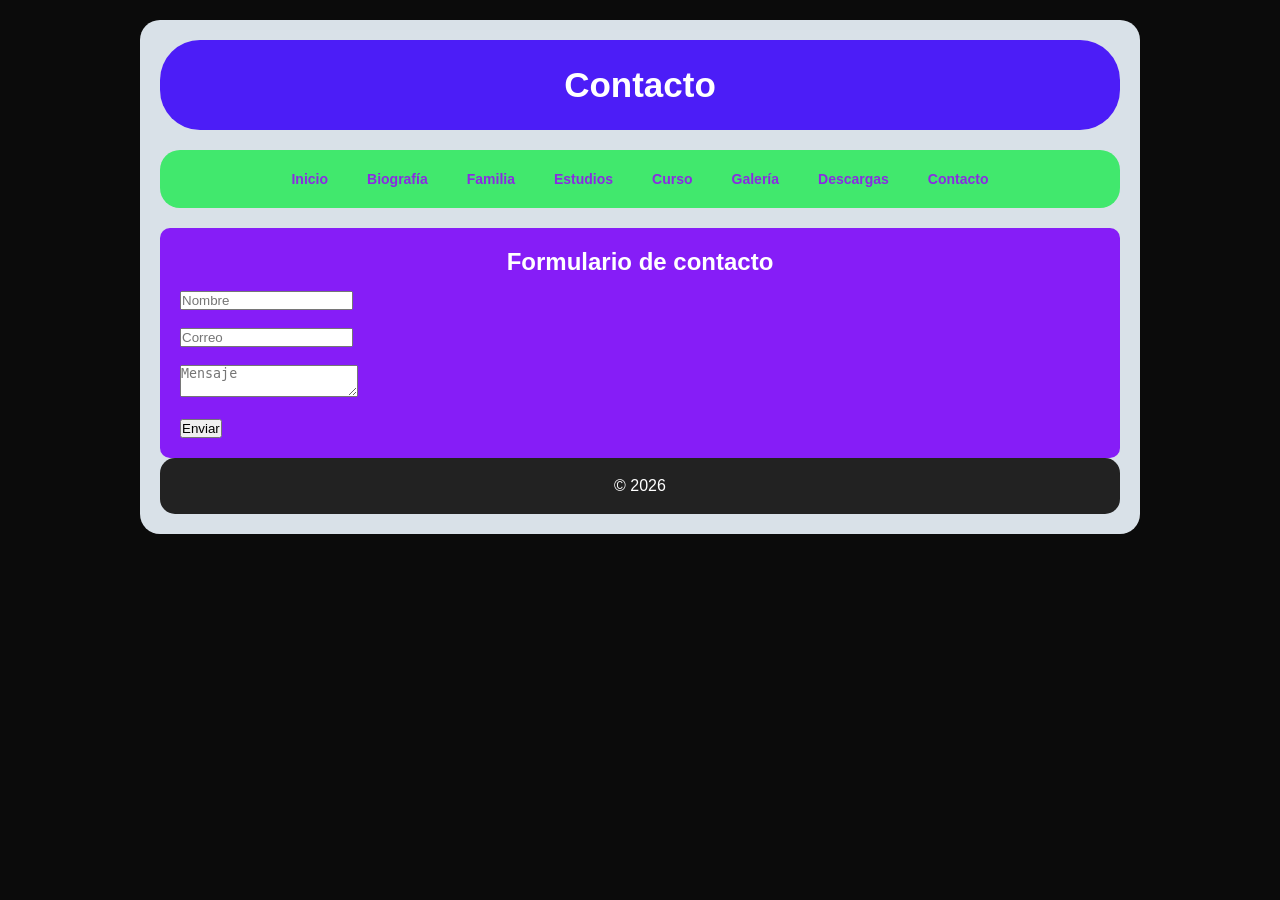
<file: contacto.html>
<!DOCTYPE html>
<html lang="es">
<head>
<meta charset="UTF-8">
<title>Contacto</title>
<link rel="stylesheet" href="Miniproyecto.css">
</head>
<body>

<div class="contenedor1">

<header>
<h1>Contacto</h1>
</header>

<nav>
<ul>
<li><a href="index.html">Inicio</a></li>
<li><a href="biografia.html">Biografía</a></li>
<li><a href="familia.html">Familia</a></li>
<li><a href="estudios.html">Estudios</a></li>
<li><a href="curso.html">Curso</a></li>
<li><a href="galeria.html">Galería</a></li>
<li><a href="descargas.html">Descargas</a></li>
<li><a href="contacto.html">Contacto</a></li>
</ul>
</nav>

<section>
<h2>Formulario de contacto</h2>

<form>
<input type="text" placeholder="Nombre"><br><br>
<input type="email" placeholder="Correo"><br><br>
<textarea placeholder="Mensaje"></textarea><br><br>
<button type="submit">Enviar</button>
</form>

</section>

<footer>
<p>&copy; 2026</p>
</footer>

</div>
</body>
</html>
</file>
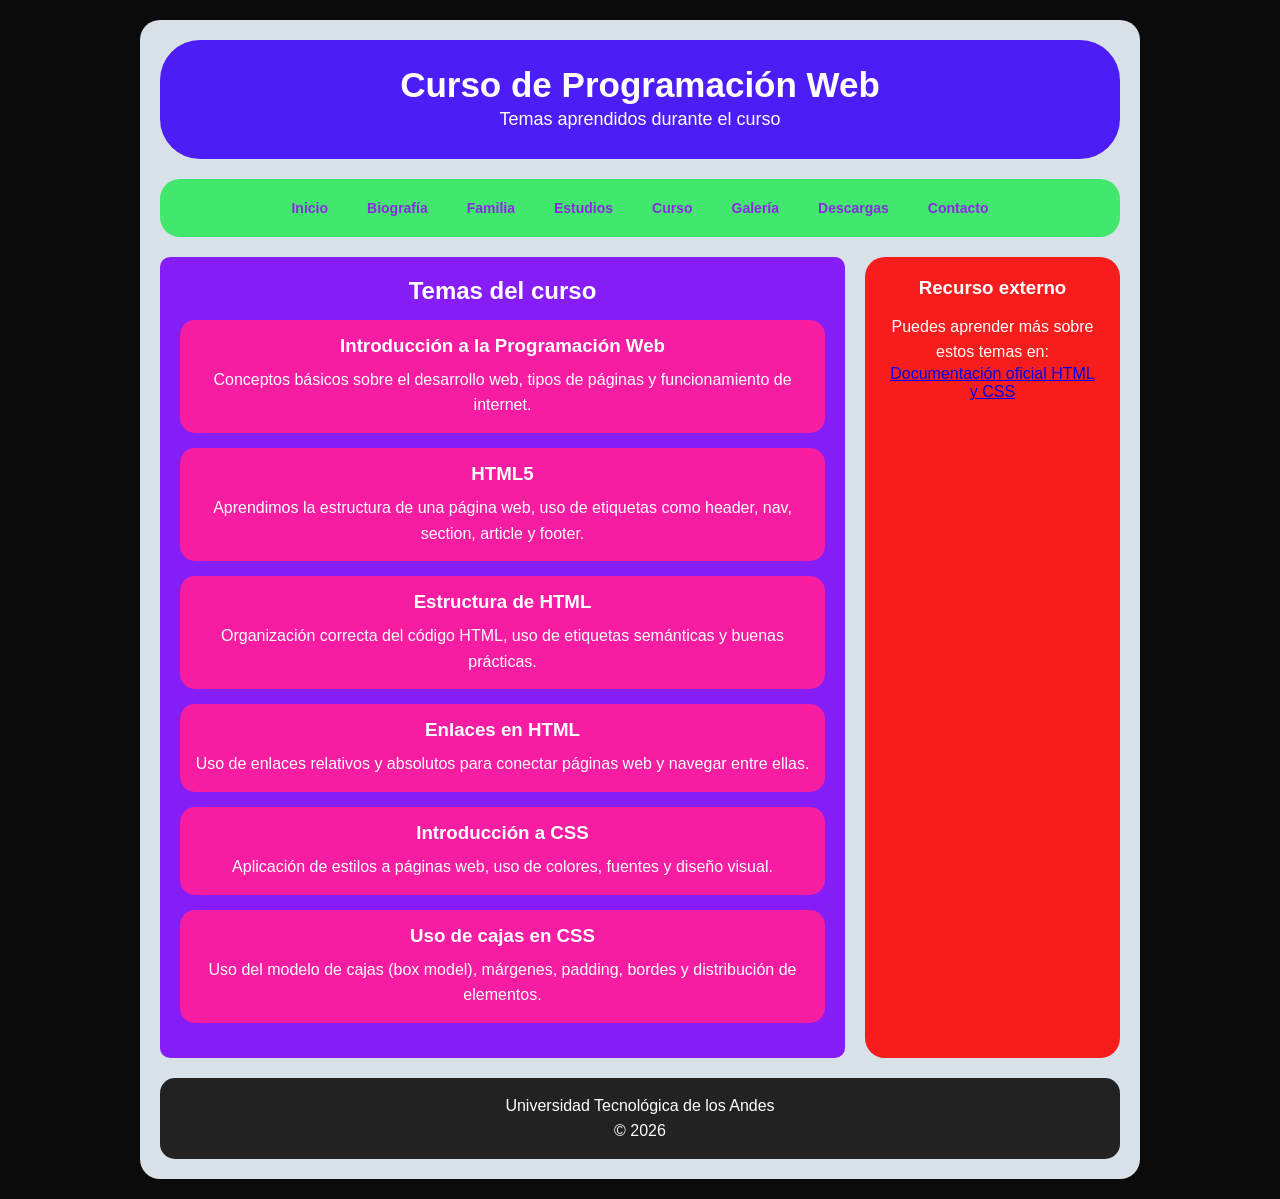
<file: curso.html>
<!DOCTYPE html>
<html lang="es">
<head>
<meta charset="UTF-8">
<meta name="viewport" content="width=device-width, initial-scale=1.0">
<title>Curso</title>

<link rel="stylesheet" href="Miniproyecto.css">
</head>
<body>

<div class="contenedor1">

<header>
<h1>Curso de Programación Web</h1>
<p>Temas aprendidos durante el curso</p>
</header>

<nav>
<ul>
<li><a href="index.html">Inicio</a></li>
<li><a href="biografia.html">Biografía</a></li>
<li><a href="familia.html">Familia</a></li>
<li><a href="estudios.html">Estudios</a></li>
<li><a href="curso.html">Curso</a></li>
<li><a href="galeria.html">Galería</a></li>
<li><a href="descargas.html">Descargas</a></li>
<li><a href="contacto.html">Contacto</a></li>
</ul>
</nav>

<div class="contenido-central">

<section>
<h2>Temas del curso</h2>

<article>
<h3>Introducción a la Programación Web</h3>
<p>
Conceptos básicos sobre el desarrollo web, tipos de páginas y funcionamiento de internet.
</p>
</article>

<article>
<h3>HTML5</h3>
<p>
Aprendimos la estructura de una página web, uso de etiquetas como header, nav, section, article y footer.
</p>
</article>

<article>
<h3>Estructura de HTML</h3>
<p>
Organización correcta del código HTML, uso de etiquetas semánticas y buenas prácticas.
</p>
</article>

<article>
<h3>Enlaces en HTML</h3>
<p>
Uso de enlaces relativos y absolutos para conectar páginas web y navegar entre ellas.
</p>
</article>

<article>
<h3>Introducción a CSS</h3>
<p>
Aplicación de estilos a páginas web, uso de colores, fuentes y diseño visual.
</p>
</article>

<article>
<h3>Uso de cajas en CSS</h3>
<p>
Uso del modelo de cajas (box model), márgenes, padding, bordes y distribución de elementos.
</p>
</article>

</section>

<aside>
<h3>Recurso externo</h3>

<p>
Puedes aprender más sobre estos temas en:
</p>

<a href="https://developer.mozilla.org/es/" target="_blank">
Documentación oficial HTML y CSS
</a>

</aside>

</div>

<footer>
<p>Universidad Tecnológica de los Andes</p>
<p>&copy; 2026</p>
</footer>

</div>

</body>
</html>
</file>
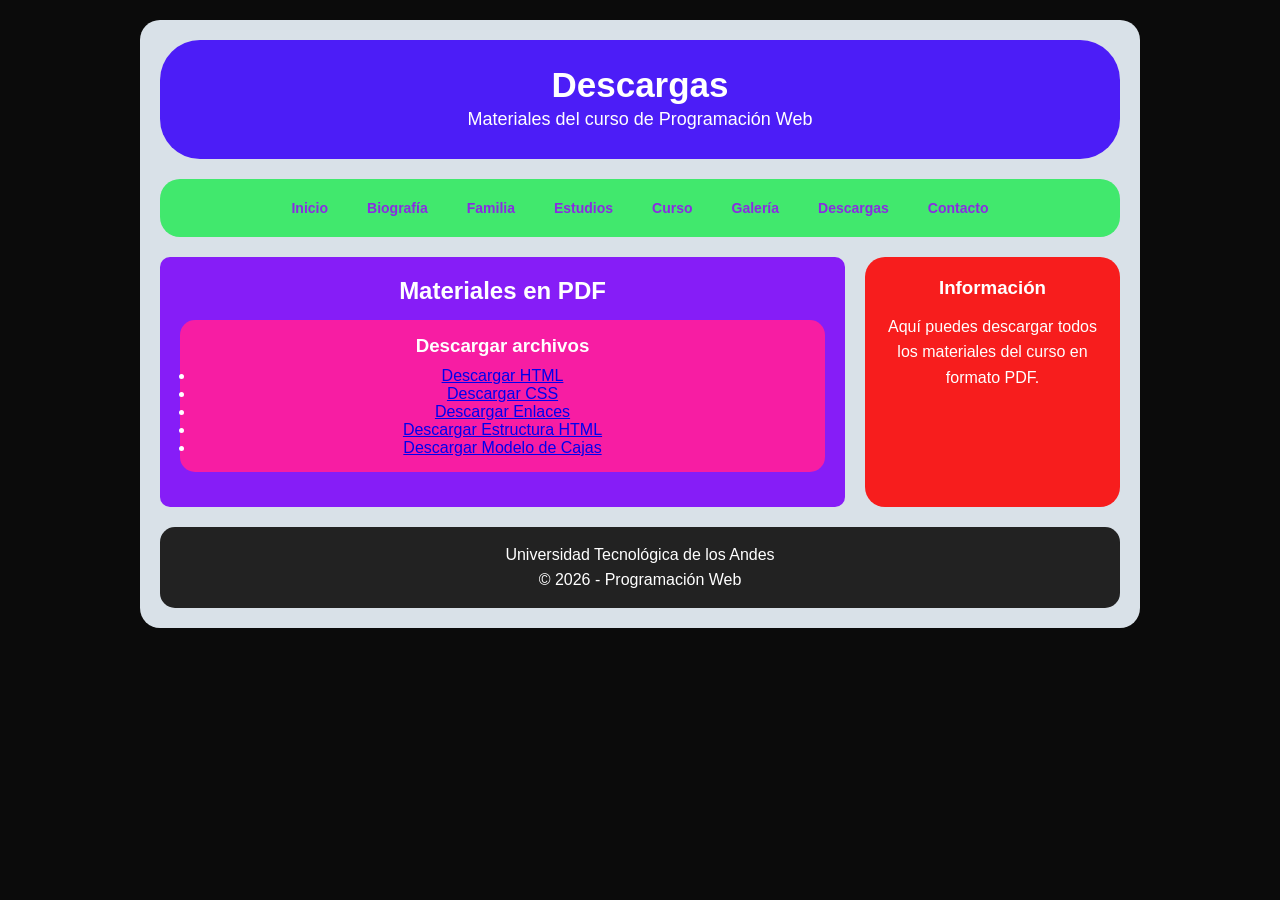
<file: descargas.html>
<!DOCTYPE html>
<html lang="es">
<head>
    <meta charset="UTF-8">
    <meta name="viewport" content="width=device-width, initial-scale=1.0">
    <title>Descargas</title>

    <link rel="stylesheet" href="Miniproyecto.css">
</head>
<body>

<div class="contenedor1">

    <!-- HEADER -->
    <header>
        <h1>Descargas</h1>
        <p>Materiales del curso de Programación Web</p>
    </header>

    <!-- NAV -->
    <nav>
        <ul>
            <li><a href="index.html">Inicio</a></li>
            <li><a href="biografia.html">Biografía</a></li>
            <li><a href="familia.html">Familia</a></li>
            <li><a href="estudios.html">Estudios</a></li>
            <li><a href="curso.html">Curso</a></li>
            <li><a href="galeria.html">Galería</a></li>
            <li><a href="descargas.html">Descargas</a></li>
            <li><a href="contacto.html">Contacto</a></li>
        </ul>
    </nav>

    <!-- CONTENIDO -->
    <div class="contenido-central">

        <section>

            <h2>Materiales en PDF</h2>

            <article>
                <h3>Descargar archivos</h3>

                <ul>
                    <li>
                        <a href="archivos/CSS_Digital_Blueprint.pptx.pdf" download>
                         Descargar HTML
                        </a>
                    </li>

                    <li>
                        <a href="archivos/Estilos CSS3 para Programación Web   ALTERNATIVO.pptx.pdf" download>
                         Descargar CSS
                        </a>
                    </li>

                    <li>
                        <a href="archivos/Estilos CSS3 para Programación Web.pptx.pdf" download>
                         Descargar Enlaces
                        </a>
                    </li>

                    <li>
                        <a href="archivos/HTML_Link_Architecture.pptx.pdf" download>
                         Descargar Estructura HTML
                        </a>
                    </li>

                    <li>
                        <a href="archivos/cajas.pdf" download>
                         Descargar Modelo de Cajas
                        </a>
                    </li>
                </ul>

            </article>

        </section>

        <!-- ASIDE -->
        <aside>
            <h3>Información</h3>
            <p>
                Aquí puedes descargar todos los materiales del curso en formato PDF.
            </p>
        </aside>

    </div>

    <!-- FOOTER -->
    <footer>
        <p>Universidad Tecnológica de los Andes</p>
        <p>&copy; 2026 - Programación Web</p>
    </footer>

</div>

</body>
</html>
</file>
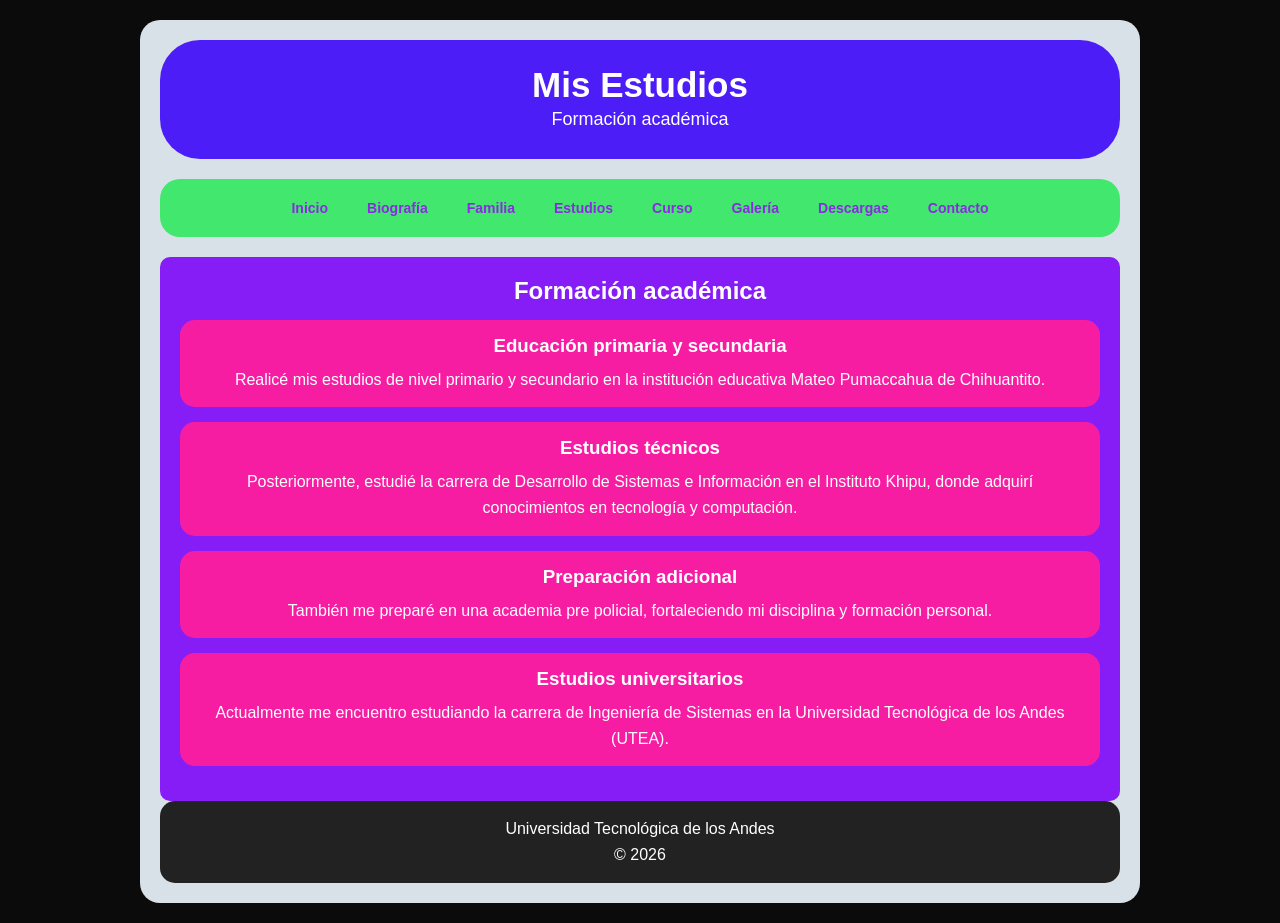
<file: estudios.html>
<!DOCTYPE html>
<html lang="es">
<head>
<meta charset="UTF-8">
<title>Estudios</title>
<link rel="stylesheet" href="Miniproyecto.css">
</head>
<body>

<div class="contenedor1">

<header>
<h1>Mis Estudios</h1>
<p>Formación académica</p>
</header>

<nav>
<ul>
<li><a href="index.html">Inicio</a></li>
<li><a href="biografia.html">Biografía</a></li>
<li><a href="familia.html">Familia</a></li>
<li><a href="estudios.html">Estudios</a></li>
<li><a href="curso.html">Curso</a></li>
<li><a href="galeria.html">Galería</a></li>
<li><a href="descargas.html">Descargas</a></li>
<li><a href="contacto.html">Contacto</a></li>
</ul>
</nav>

<section>

<h2>Formación académica</h2>

<article>
<h3>Educación primaria y secundaria</h3>
<p>
Realicé mis estudios de nivel primario y secundario en la institución educativa
Mateo Pumaccahua de Chihuantito.
</p>
</article>

<article>
<h3>Estudios técnicos</h3>
<p>
Posteriormente, estudié la carrera de Desarrollo de Sistemas e Información
en el Instituto Khipu, donde adquirí conocimientos en tecnología y computación.
</p>
</article>

<article>
<h3>Preparación adicional</h3>
<p>
También me preparé en una academia pre policial, fortaleciendo mi disciplina
y formación personal.
</p>
</article>

<article>
<h3>Estudios universitarios</h3>
<p>
Actualmente me encuentro estudiando la carrera de Ingeniería de Sistemas
en la Universidad Tecnológica de los Andes (UTEA).
</p>
</article>

</section>

<footer>
<p>Universidad Tecnológica de los Andes</p>
<p>&copy; 2026</p>
</footer>

</div>

</body>
</html>
</file>
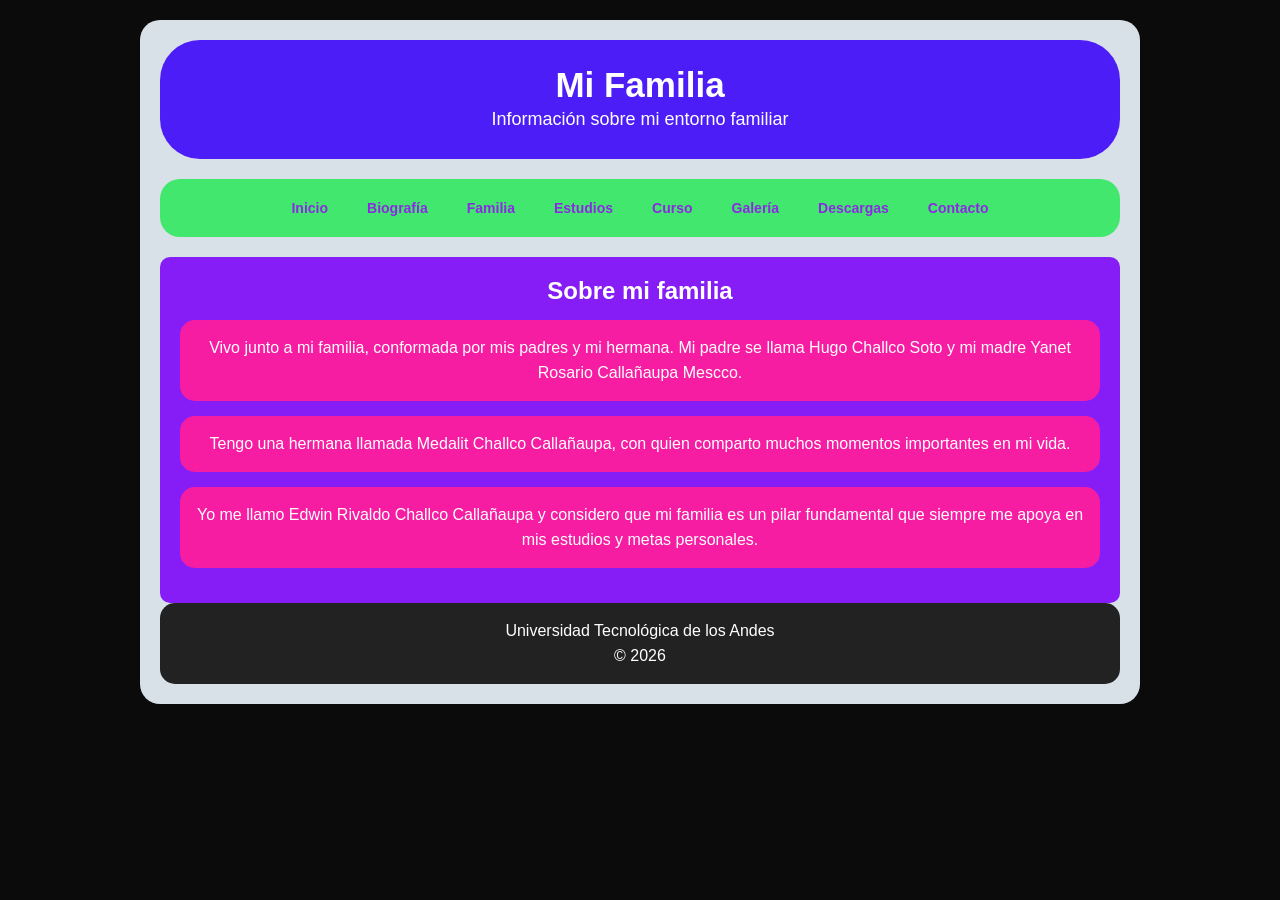
<file: familia.html>
<!DOCTYPE html>
<html lang="es">
<head>
<meta charset="UTF-8">
<title>Familia</title>
<link rel="stylesheet" href="Miniproyecto.css">
</head>
<body>

<div class="contenedor1">

<header>
<h1>Mi Familia</h1>
<p>Información sobre mi entorno familiar</p>
</header>

<nav>
<ul>
<li><a href="index.html">Inicio</a></li>
<li><a href="biografia.html">Biografía</a></li>
<li><a href="familia.html">Familia</a></li>
<li><a href="estudios.html">Estudios</a></li>
<li><a href="curso.html">Curso</a></li>
<li><a href="galeria.html">Galería</a></li>
<li><a href="descargas.html">Descargas</a></li>
<li><a href="contacto.html">Contacto</a></li>
</ul>
</nav>

<section>

<h2>Sobre mi familia</h2>

<article>
<p>
Vivo junto a mi familia, conformada por mis padres y mi hermana.
Mi padre se llama Hugo Challco Soto y mi madre Yanet Rosario Callañaupa Mescco.
</p>
</article>

<article>
<p>
Tengo una hermana llamada Medalit Challco Callañaupa, con quien comparto
muchos momentos importantes en mi vida.
</p>
</article>

<article>
<p>
Yo me llamo Edwin Rivaldo Challco Callañaupa y considero que mi familia
es un pilar fundamental que siempre me apoya en mis estudios y metas personales.
</p>
</article>

</section>

<footer>
<p>Universidad Tecnológica de los Andes</p>
<p>&copy; 2026</p>
</footer>

</div>
</body>
</html>
</file>
<file: Miniproyecto.css>
/* ===== RESET GENERAL ===== */
* {
    margin: 0;
    padding: 0;
    box-sizing: border-box;
}

/* ===== BODY ===== */
body {
    font-family: Arial, sans-serif;
    background-color: #0b0b0b;
    padding: 20px;
}

/* ===== CONTENEDOR PRINCIPAL ===== */
.contenedor1 {
    background-color: #d9e1e8;
    width: 90%;
    max-width: 1000px;
    margin: auto;
    padding: 20px;
    border-radius: 20px;
}

/* ===== HEADER ===== */
header {
    background-color: #4c1df7;
    text-align: center;
    padding: 25px;
    border-radius: 40px;
    margin-bottom: 20px;
    color: white;
}

header h1 {
    font-size: 35px;
}

header p {
    font-size: 18px;
}

/* ===== NAV (ARREGLADO) ===== */
nav {
    background-color: #41e86d;
    padding: 20px;
    border-radius: 20px;
    margin-bottom: 20px;
}

/* MENÚ FLEX */
nav ul {
    list-style: none;
    display: flex;
    justify-content: center;
    align-items: center;
    gap: 15px;
    flex-wrap: nowrap; /* evita salto de línea */
}

/* ITEMS */
nav ul li {
    margin: 0;
}

/* LINKS */
nav ul li a {
    text-decoration: none;
    color: blueviolet;
    font-weight: bold;
    padding: 8px 12px;
    border-radius: 10px;
    font-size: 14px;
}

/* EFECTO HOVER */
nav ul li a:hover {
    color: white;
    background-color: #000;
    transition: 0.3s;
}

/* ===== CONTENIDO PRINCIPAL ===== */
.contenido-central {
    display: flex;
    gap: 20px;
    margin-bottom: 20px;
}

/* ===== SECTION ===== */
section {
    background-color: #861df7;
    flex: 3;
    padding: 20px;
    border-radius: 10px;
    color: white;
}

section h2 {
    text-align: center;
    margin-bottom: 15px;
}

/* ===== ARTICLE ===== */
article {
    background-color: #f71da3;
    padding: 15px;
    margin-bottom: 15px;
    border-radius: 15px;
    text-align: center;
    color: white;
}

article h3 {
    margin-bottom: 10px;
}

/* ===== ASIDE ===== */
aside {
    background-color: #f71d1d;
    flex: 1;
    padding: 20px;
    border-radius: 20px;
    text-align: center;
    color: white;
}

aside h3 {
    margin-bottom: 15px;
}

/* ===== BUSCADOR ===== */
.buscador {
    margin-bottom: 20px;
}

.buscador h4 {
    margin-bottom: 10px;
}

.buscador input {
    width: 90%;
    padding: 10px;
    border-radius: 10px;
    border: none;
    outline: none;
}

/* BOTÓN BUSCAR */
.buscador button {
    margin-top: 10px;
    padding: 10px;
    width: 60%;
    border: none;
    background-color: #000;
    color: white;
    border-radius: 10px;
    cursor: pointer;
}

.buscador button:hover {
    background-color: #333;
}

/* ===== IMÁGENES ===== */
img {
    margin-top: 10px;
    border-radius: 15px;
    max-width: 100%;
    transition: transform 0.3s;
}

img:hover {
    transform: scale(1.05);
}

/* ===== TEXTO ===== */
p {
    line-height: 1.6;
}

/* ===== FOOTER ===== */
footer {
    background-color: #222;
    color: white;
    text-align: center;
    padding: 15px;
    border-radius: 15px;
}

/* ===== RESPONSIVE (CELULAR) ===== */
@media (max-width: 768px) {

    .contenido-central {
        flex-direction: column;
    }

    nav ul {
        flex-wrap: wrap; /* en celular sí puede bajar */
        gap: 10px;
    }

    header h1 {
        font-size: 25px;
    }

    section {
        font-size: 14px;
    }
}
</file>
